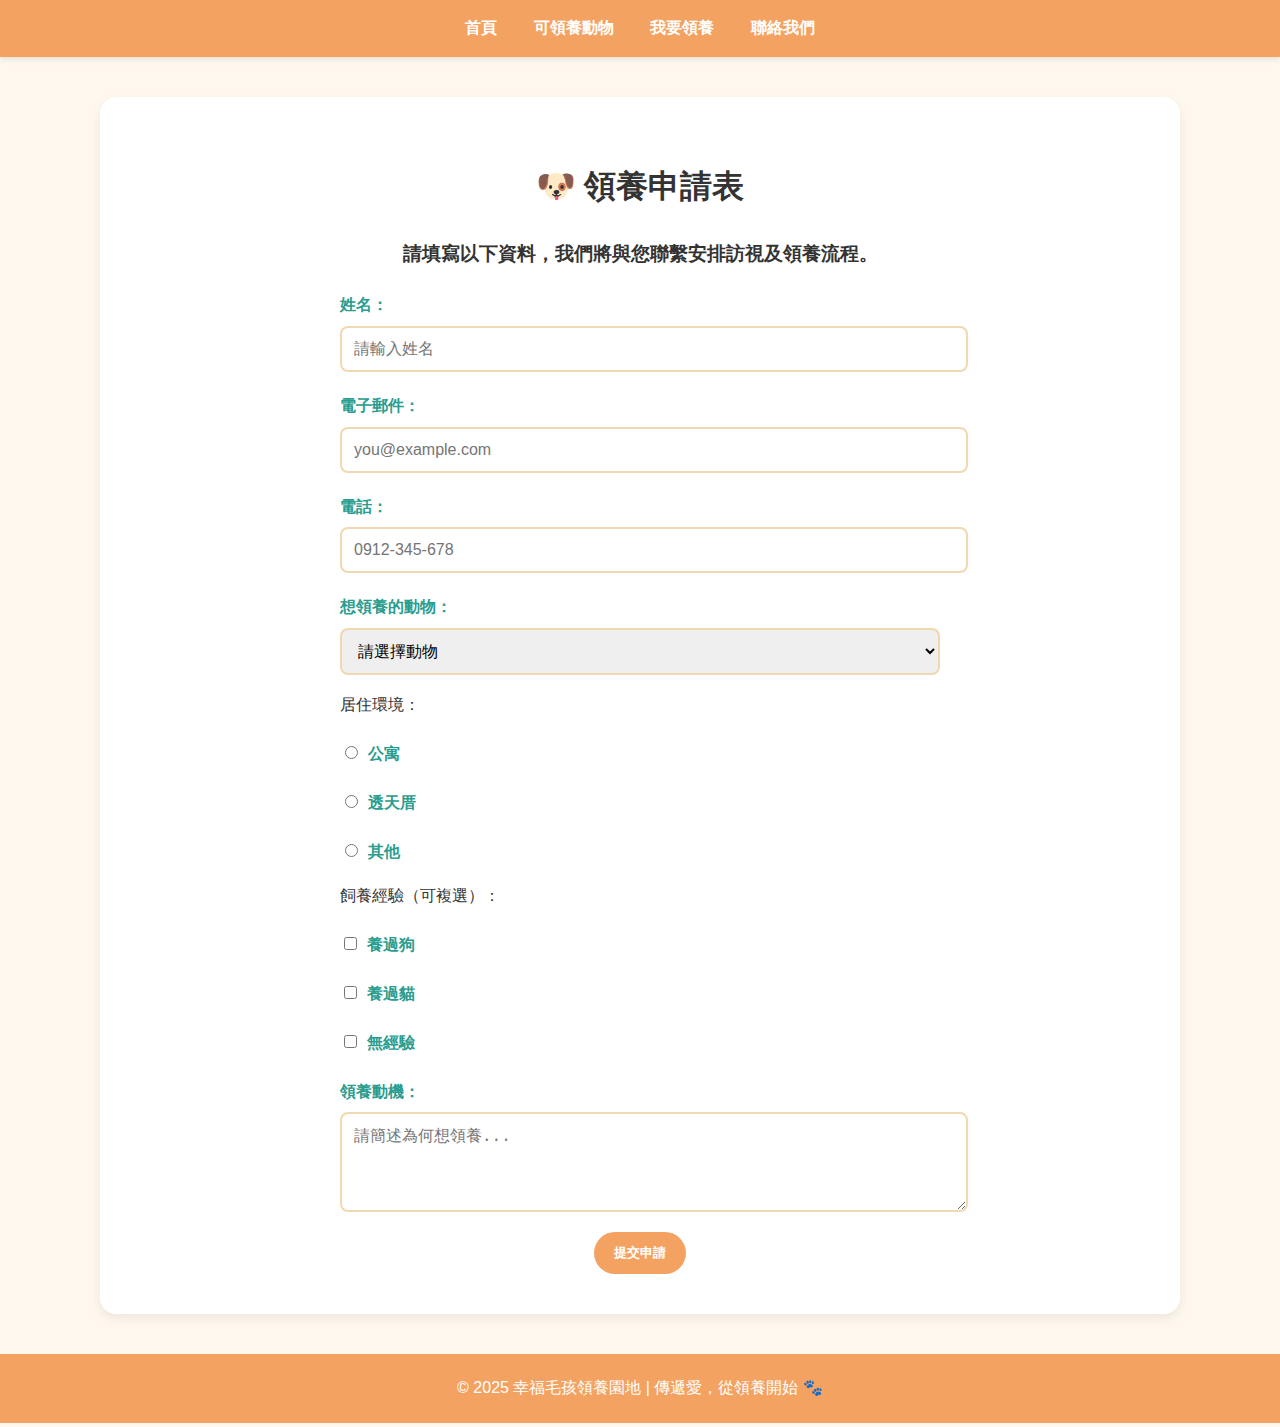
<file: adopt.html>
<!DOCTYPE html>
<html lang="zh-Hant">
<head>
  <meta charset="UTF-8">
  <title>領養申請表</title>
  <link rel="stylesheet" href="style.css">
</head>
<body>
  <nav class="nav">
    <a href="index.html" class="nav__link">首頁</a>
    <a href="animals.html" class="nav__link">可領養動物</a>
    <a href="adopt.html" class="nav__link">我要領養</a>
    <a href="contact.html" class="nav__link">聯絡我們</a>
  </nav>

  <div class="container">
    <h1>🐶 領養申請表</h1>
    <h3>請填寫以下資料，我們將與您聯繫安排訪視及領養流程。</h3>

    <form action="thankyou.html" method="get">
      <label for="name">姓名：</label>
      <input type="text" id="name" name="name" placeholder="請輸入姓名" required>

      <label for="email">電子郵件：</label>
      <input type="email" id="email" name="email" placeholder="you@example.com" required>

      <label for="phone">電話：</label>
      <input type="tel" id="phone" name="phone" placeholder="0912-345-678" required>

     <label for="animal">想領養的動物：</label>
<select id="animal" name="animal" required>
  <option value="">請選擇動物</option>
  <optgroup label="🐶 狗狗">
    <option value="柴犬小福">柴犬小福</option>
    <option value="米克斯阿寶">米克斯阿寶</option>
    <option value="拉布拉多多多">拉布拉多多多</option>
  </optgroup>
  <optgroup label="🐱 貓咪">
    <option value="英短耶比">英短耶比</option>
    <option value="三花貓咪咪">三花貓咪咪</option>
    <option value="黑貓波波">黑貓波波</option>
  </optgroup>
  <optgroup label="🐹 其他小動物">
    <option value="黃金鼠皮皮">黃金鼠皮皮</option>
    <option value="小白兔球球">小白兔球球</option>
    <option value="鸚鵡綠豆">鸚鵡綠豆</option>
  </optgroup>
</select>

      <p>居住環境：</p>
      <label><input type="radio" name="house" value="apartment"> 公寓</label>
      <label><input type="radio" name="house" value="house"> 透天厝</label>
      <label><input type="radio" name="house" value="other"> 其他</label>

      <p>飼養經驗（可複選）：</p>
      <label><input type="checkbox" name="experience" value="dog"> 養過狗</label>
      <label><input type="checkbox" name="experience" value="cat"> 養過貓</label>
      <label><input type="checkbox" name="experience" value="none"> 無經驗</label>

      <label for="reason">領養動機：</label>
      <textarea id="reason" name="reason" rows="4" placeholder="請簡述為何想領養..."></textarea>

      <div class="btn-group">
        <button class="btn" type="submit">提交申請</button>
      </div>
    </form>
  </div>

  <footer>
    © 2025 幸福毛孩領養園地 | 傳遞愛，從領養開始 🐾
  </footer>
</body>
</html>
</file>
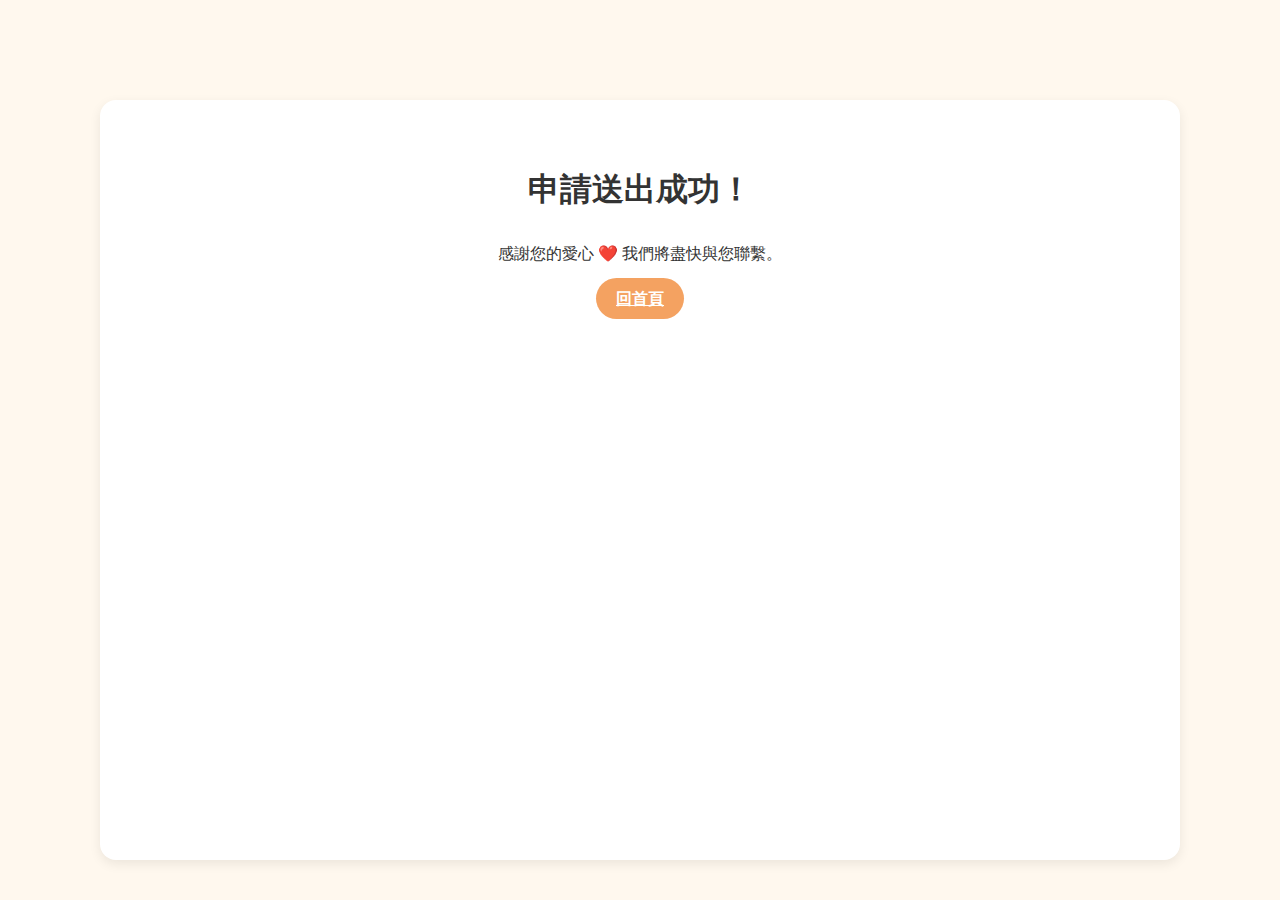
<file: thankyou.html>
<!DOCTYPE html>
<html lang="zh-Hant">
<head>
  <meta charset="UTF-8">
  <title>申請完成</title>
  <link rel="stylesheet" href="style.css">
</head>
<body>
  <div class="container" style="text-align:center;margin-top:100px;">
    <h1>申請送出成功！</h1>
    <p>感謝您的愛心 ❤️ 我們將盡快與您聯繫。</p>
    <a href="index.html" class="btn">回首頁</a>
  </div>
</body>
</html>
</file>
<file: style.css>
/* === 全站顏色設定 === */
:root {
  --main-color: #f4a261;      /* 橘色 */
  --main-dark: #e76f51;       /* 深橘紅 */
  --accent-color: #2a9d8f;    /* 粉綠 */
  --bg-light: #fff8ee;        /* 米白背景 */
  --text-color: #333;
}

/* === Flex 版型讓 footer 永遠在底部 === */
html, body {
  height: 100%;
  margin: 0;
  display: flex;
  flex-direction: column;
}

/* === 全域設定 === */
body {
  font-family: "Noto Sans TC", "Comic Neue", sans-serif;
  background-color: var(--bg-light);
  color: var(--text-color);
  line-height: 1.8;
}

/* === 導覽列 === */
.nav {
  background-color: var(--main-color);
  text-align: center;
  padding: 14px 0;
  box-shadow: 0 2px 6px rgba(0,0,0,0.1);
}
.nav__link {
  color: #fff;
  text-decoration: none;
  margin: 0 16px;
  font-weight: 600;
  transition: color 0.3s ease;
}
.nav__link:hover {
  color: var(--accent-color);
}

/* === Hero 區塊 === */
.hero {
  text-align: center;
  background: linear-gradient(135deg, #f4a261, #e76f51);
  color: #fff;
  padding: 60px 20px;
  border-radius: 16px;
  box-shadow: 0 3px 12px rgba(0,0,0,0.15);
  flex: 1; /* 撐開主體空間 */
}
.hero h1 {
  color: #fff;
  font-size: 2.2rem;
  letter-spacing: 1px;
}
.hero p {
  font-size: 1.1rem;
  margin: 12px 0 20px;
}

/* === 主容器 === */
.container {
  width: 85%;
  max-width: 1000px;
  margin: 40px auto;
  background-color: #fff;
  padding: 40px;
  border-radius: 16px;
  box-shadow: 0 4px 12px rgba(0,0,0,0.08);
  flex: 1; /* 撐開主體空間 */
}

.container h3 {
    text-align: center;
    margin-bottom: 20px;
    color: var(--text-color);
}

/* === 標題 === */
h1, h2 {
  text-align: center;
}
h2 {
  color: var(--accent-color);
  font-size: 1.6rem;
}

/* === 按鈕 === */
.btn {
  background-color: var(--main-color);
  color: #fff;
  padding: 12px 20px;
  border: none;
  border-radius: 50px;
  cursor: pointer;
  transition: all 0.3s ease;
  font-weight: 600;
}
.btn:hover {
  background-color: var(--main-dark);
  transform: translateY(-3px);
  box-shadow: 0 4px 8px rgba(0,0,0,0.2);
}

.btn-group {
  text-align: center;
  margin-top: 10px;
}

/* === 表單 === */
form {
  width: 100%;
  max-width: 600px;
  margin: 0 auto;
}
label {
  font-weight: bold;
  display: block;
  margin-top: 20px;
  color: var(--accent-color);
}
input, select, textarea {
  width: 100%;
  padding: 12px;
  margin-top: 6px;
  border: 2px solid #f0d8b0;
  border-radius: 8px;
  transition: border-color 0.3s ease;
  font-size: 1rem;
}
input:focus, select:focus, textarea:focus {
  border-color: var(--main-color);
  outline: none;
}
input[type="radio"], input[type="checkbox"] {
  width: auto;
  margin-right: 6px;
}

/* === 圖片牆 === */
.gallery {
  display: grid;
  grid-template-columns: repeat(auto-fill, minmax(240px, 1fr));
  gap: 20px;
  margin-top: 20px;
}
.gallery img {
  width: 100%;
  height: 220px;
  object-fit: cover;
  border-radius: 16px;
  box-shadow: 0 3px 8px rgba(0,0,0,0.15);
  transition: transform 0.3s ease, box-shadow 0.3s ease;
}
.gallery img:hover {
  transform: scale(1.05);
  box-shadow: 0 6px 16px rgba(0,0,0,0.25);
}

/* === Footer === */
footer {
  text-align: center;
  padding: 20px;
  background-color: var(--main-color);
  color: #fff;
  border-top-left-radius: 0px;
  border-top-right-radius: 0px;
  font-weight: 500;
}

/* Hero：整張圖當背景 */
.hero {
  position: relative;
  min-height: 320px;                  /* 視覺高度 */
  padding: 60px 20px;                 /* 內距避免文字貼邊 */
  border-radius: 0px;
  box-shadow: 0 3px 12px rgba(0,0,0,0.15);
  background-image: 
    linear-gradient(                  /* 上方淡淡的漸層做遮罩，讓字清楚 */
      rgba(0,0,0,0.25), 
      rgba(0,0,0,0.25)
    ),
    url("images/55");                  /* ← 換成你的圖片檔名 */
  background-size: cover;             /* 充滿區塊、不變形 */
  background-position: center;        /* 居中對齊 */
  color: #fff;                        /* 讓文字變白 */
  display: flex;                      /* 置中內容 */
  align-items: center;                /* 垂直置中 */
  justify-content: center;            /* 水平置中 */
  text-align: center;                 /* 文字置中 */
}

/* 文字容器（可加一點陰影提升可讀性） */
.hero__content h1 { 
  margin: 0 0 8px;
  font-size: 2rem;
  text-shadow: 0 2px 8px rgba(0,0,0,0.35);
}
.hero__content p {
  margin: 0 0 16px;
  text-shadow: 0 2px 6px rgba(0,0,0,0.3);
}
.animal-card {
  text-align: center;
}
.animal-img {
  width: 100%;
  height: 220px;
  object-fit: cover;
  border-radius: 12px;
  cursor: pointer;
  transition: transform 0.2s;
}
.animal-img:hover {
  transform: scale(1.05);
}

/* 彈出視窗樣式 */
.animal-dialog {
  border: none;
  border-radius: 16px;
  padding: 20px;
  max-width: 400px;
  text-align: center;
  background: rgba(255, 255, 255, 0.95);
  box-shadow: 0 8px 24px rgba(0,0,0,0.2);
  backdrop-filter: blur(5px);
}
.dialog-img {
  width: 80%;
  border-radius: 12px;
  margin-bottom: 10px;
}

/* 背景半透明遮罩 */
::backdrop {
  background: rgba(0,0,0,0.4);
}
</file>
